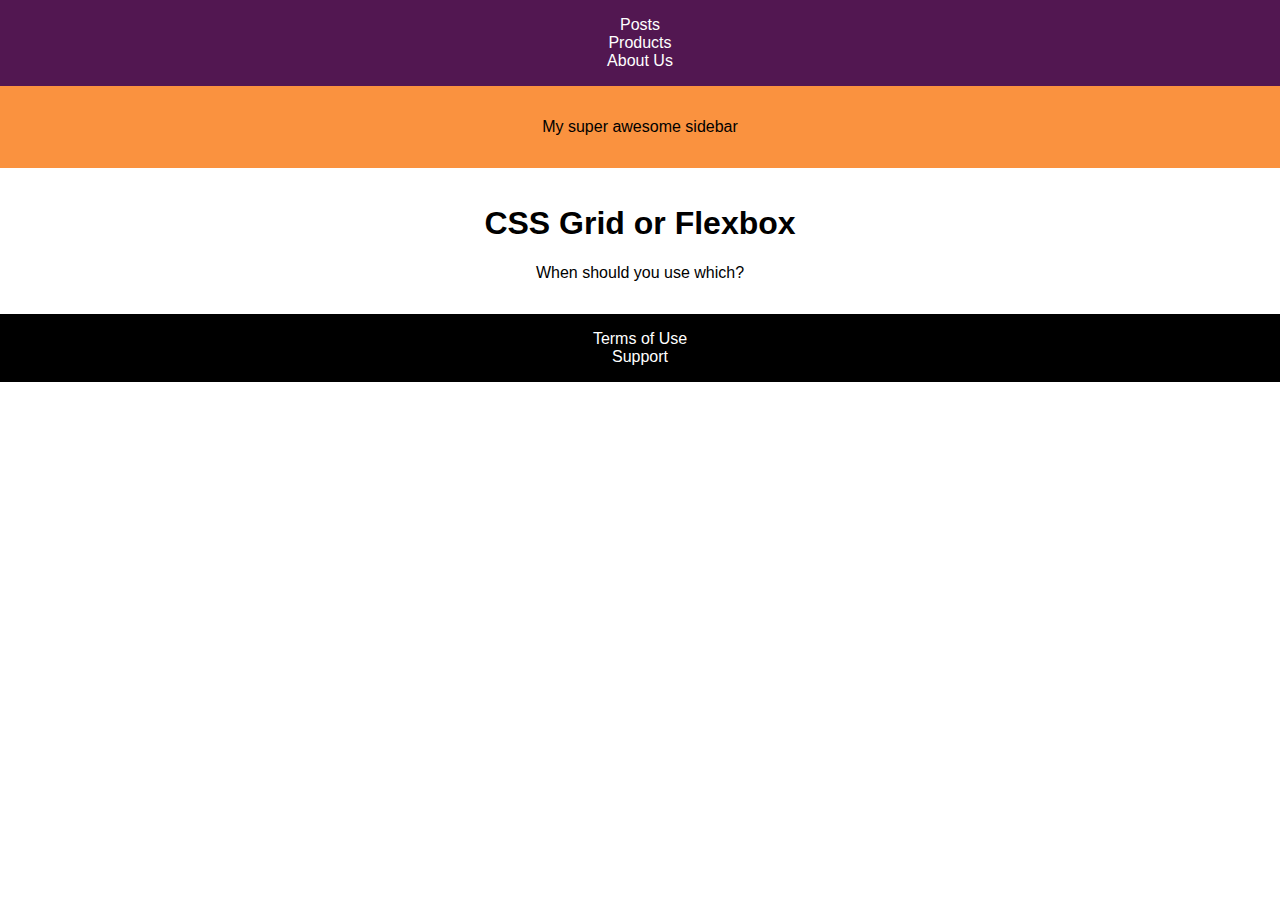
<file: 02 Exemple/grid-01/index.html>
<!DOCTYPE html>
<html lang="en">
<head>
    <meta charset="UTF-8">
    <meta name="viewport" content="width=device-width, initial-scale=1.0">
    <meta http-equiv="X-UA-Compatible" content="ie=edge">
    <title>CSS Course</title>
    <link rel="stylesheet" href="main.css">
</head>
<body>
    <header>
        <ul class="navigation-list">
            <li class="navigation-item"><a href="#">Posts</a></li>
            <li class="navigation-item"><a href="#">Products</a></li>
            <li class="navigation-item"><a href="#">About Us</a></li>
        </ul>
    </header>
    <aside>
        <p>My super awesome sidebar</p>
    </aside>
    <main>
        <h1>CSS Grid or Flexbox
        </h1>
        <p>When should you use which?</p>
    </main>
    <footer>
        <ul class="navigation-list">
            <li class="navigation-item"><a href="#">Terms of Use</a></li>
            <li class="navigation-item"><a href="#">Support</a></li>
        </ul>
    </footer>
</body>
</html>
</file>
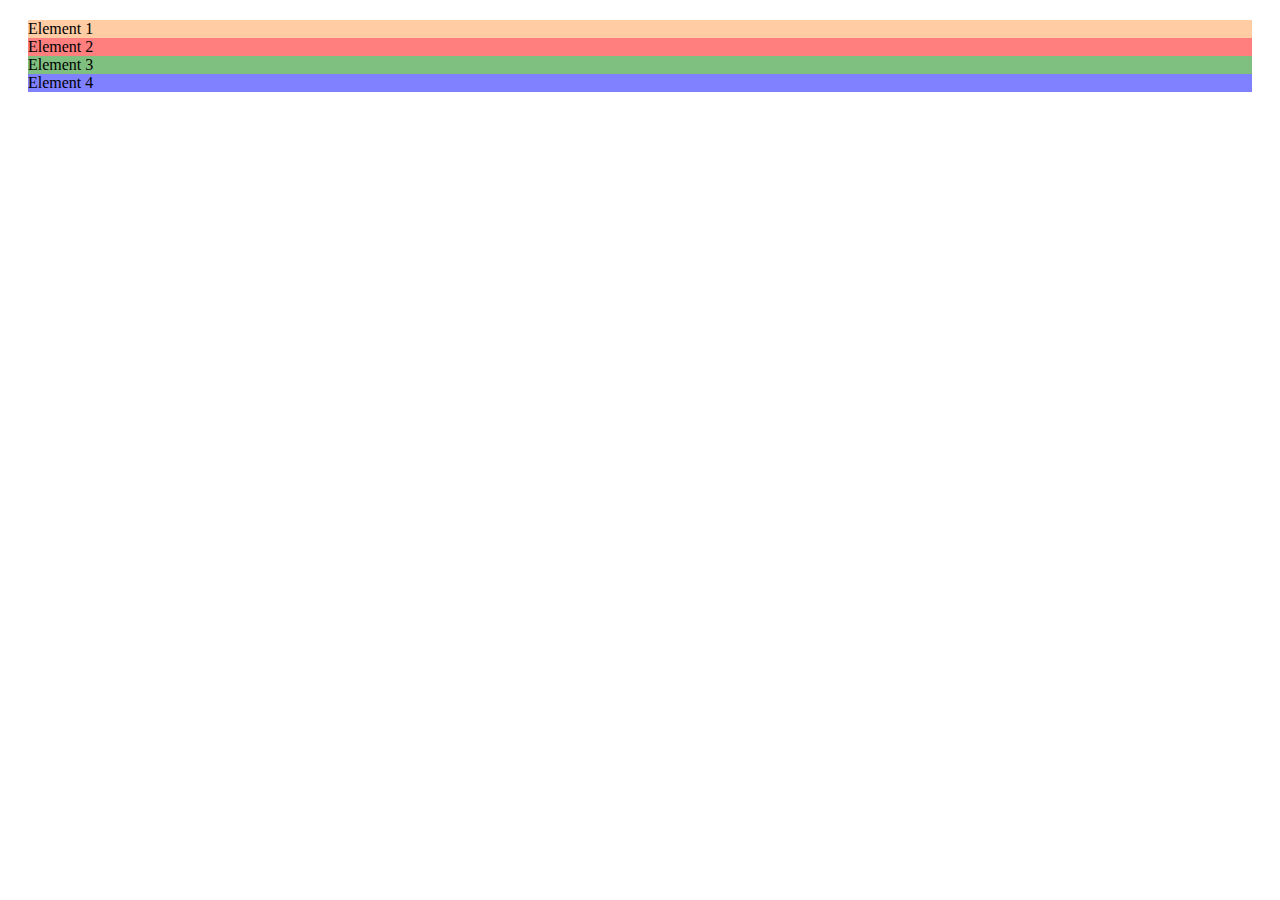
<file: 02 Exemple/grid-02/index.html>
<!DOCTYPE html>
<html lang="en">
<head>
    <meta charset="UTF-8">
    <meta name="viewport" content="width=device-width, initial-scale=1.0">
    <meta http-equiv="X-UA-Compatible" content="ie=edge">
    <title>CSS Course</title>
    <link rel="stylesheet" href="main.css">
</head>
<body>
    <div class="container">
        <div class="el1">Element 1</div>
        <div class="el2">Element 2</div>
        <div class="el3">Element 3</div>
        <div class="el4">Element 4</div>
    </div>
</body>
</html>
</file>
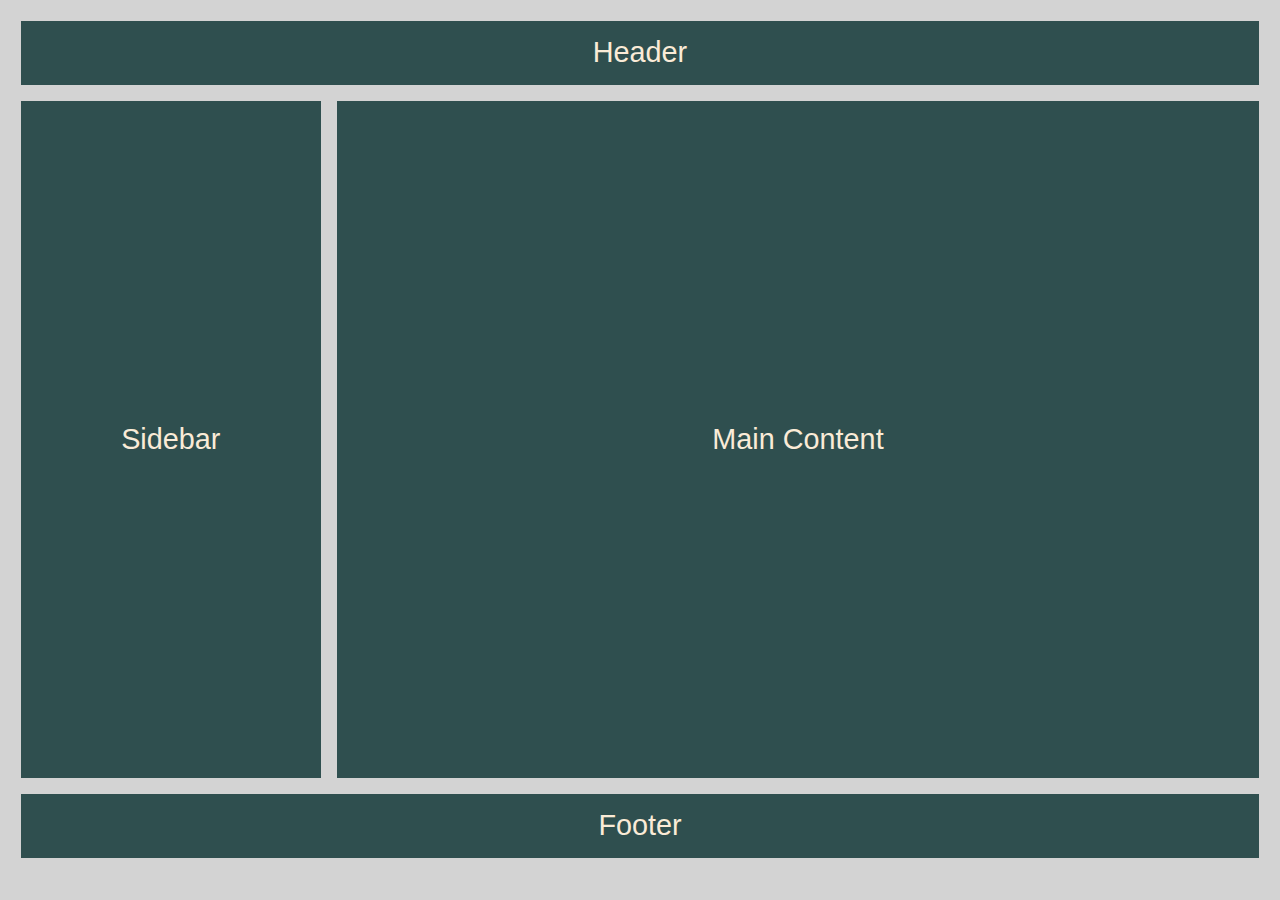
<file: 03 Exercitii/Exercitiu 1/index.html>
<!DOCTYPE html>
<html>
<head>
    <meta charset="utf-8" />
    <meta http-equiv="X-UA-Compatible" content="IE=edge">
    <title>Exercitiu 1</title>
    <meta name="viewport" content="width=device-width, initial-scale=1">
    <link rel="stylesheet" type="text/css" media="screen" href="style.css" />
</head>
<body>
    <div class="wrapper">
        <div class="header">Header</div>
        <div class="side">Sidebar</div>
        <div class="main_content">Main Content</div>
        <div class="footer">Footer</div>
    </div>
</body>
</html>
</file>
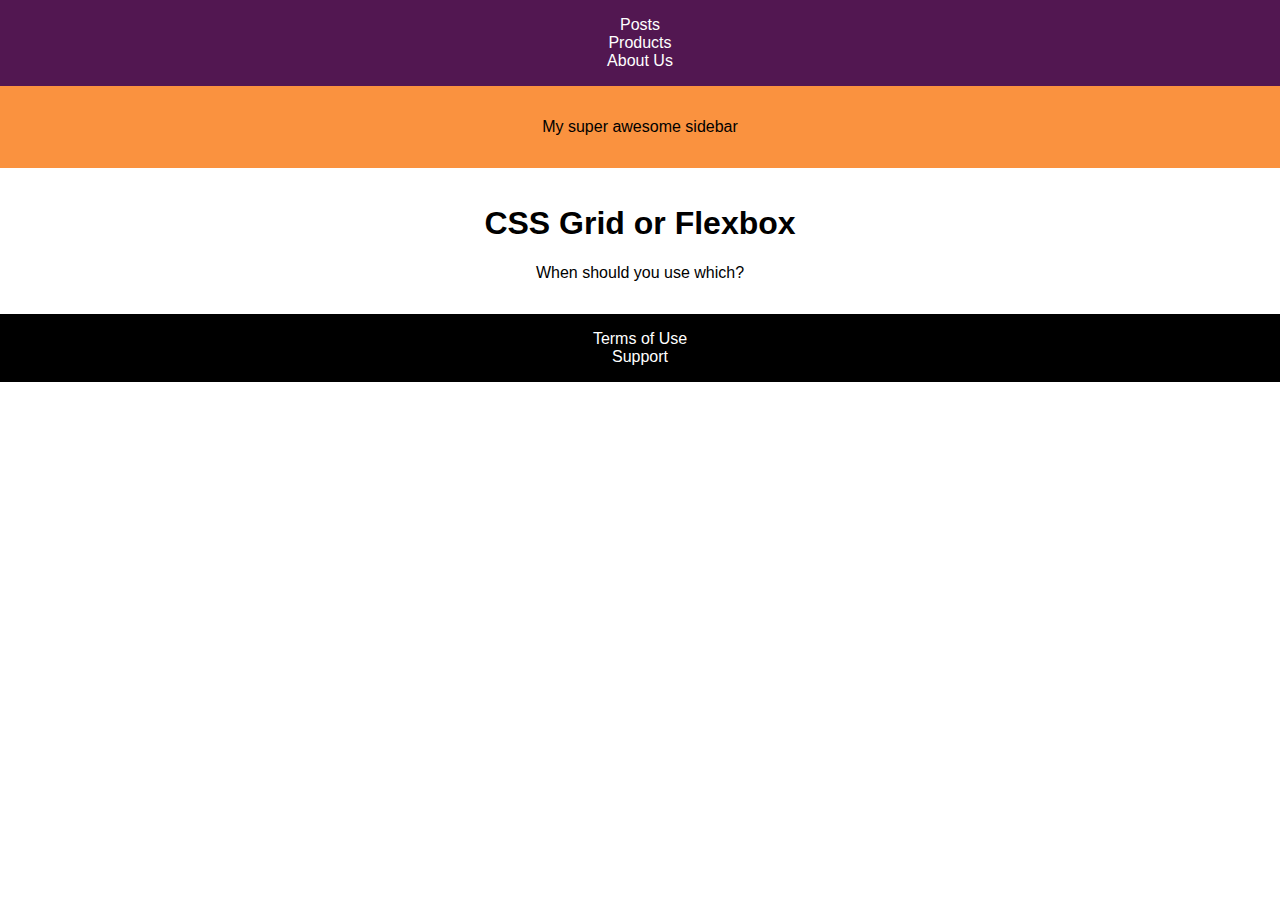
<file: 03 Exercitii/Proba/index.html>
<!DOCTYPE html>
<html lang="en">
<head>
    <meta charset="UTF-8">
    <meta name="viewport" content="width=device-width, initial-scale=1.0">
    <meta http-equiv="X-UA-Compatible" content="ie=edge">
    <title>CSS Course</title>
    <link rel="stylesheet" href="main.css">
</head>
<body>
    <header>
        <ul class="navigation-list">
            <li class="navigation-item"><a href="#">Posts</a></li>
            <li class="navigation-item"><a href="#">Products</a></li>
            <li class="navigation-item"><a href="#">About Us</a></li>
        </ul>
    </header>
    <aside>
        <p>My super awesome sidebar</p>
    </aside>
    <main>
        <h1>CSS Grid or Flexbox
        </h1>
        <p>When should you use which?</p>
    </main>
    <footer>
        <ul class="navigation-list">
            <li class="navigation-item"><a href="#">Terms of Use</a></li>
            <li class="navigation-item"><a href="#">Support</a></li>
        </ul>
    </footer>
</body>
</html>
</file>
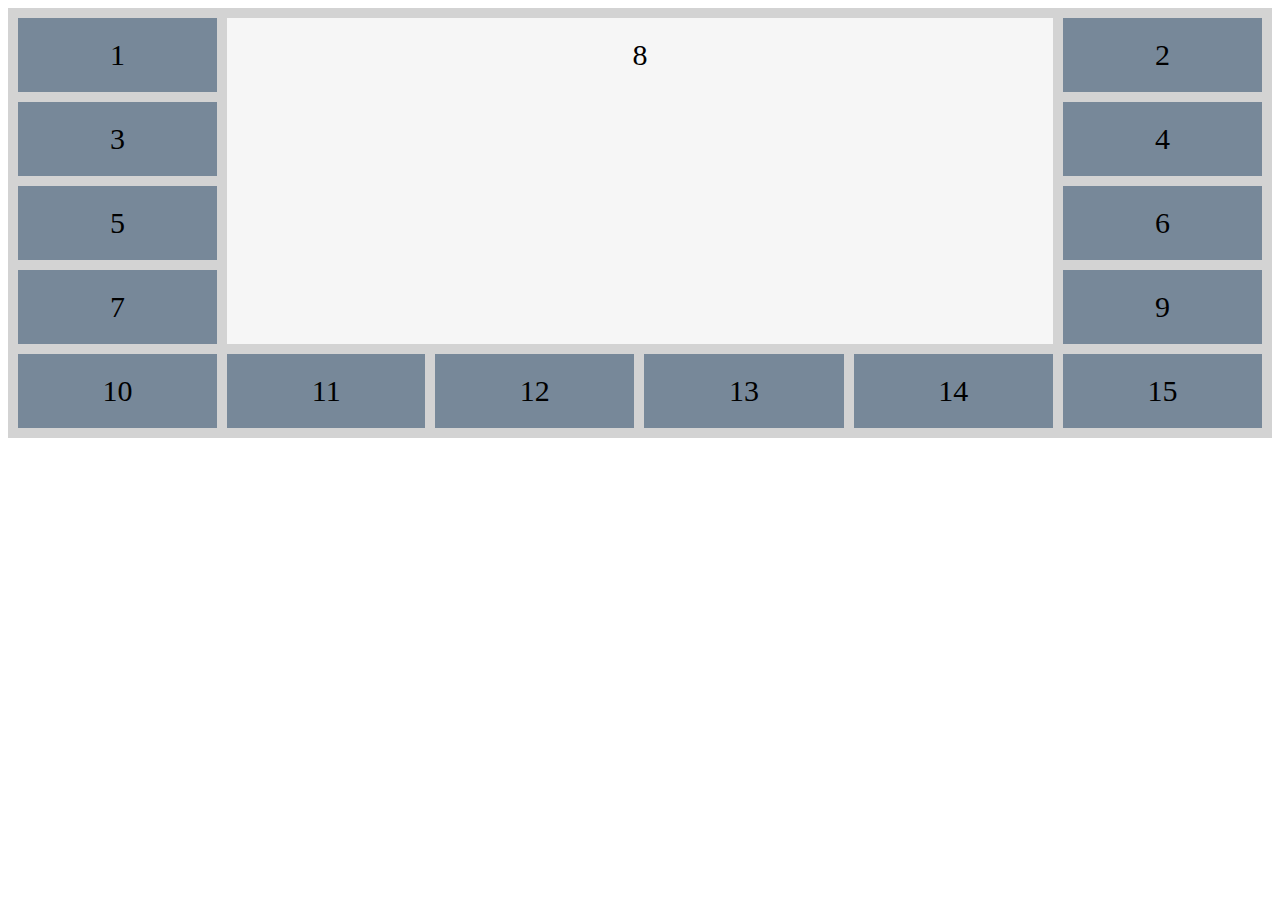
<file: 02 Exemple/grid-04 (items)/area/index.html>
<!DOCTYPE html>
<html>
<head>
    <meta charset="utf-8" />
    <meta http-equiv="X-UA-Compatible" content="IE=edge">
    <title>Grid-area</title>
    <meta name="viewport" content="width=device-width, initial-scale=1">
    <link rel="stylesheet" type="text/css" media="screen" href="main.css" />
</head>
<body>
    <div class="grid-container">
        <div class="item1">1</div>
        <div class="item2">2</div>
        <div class="item3">3</div>  
        <div class="item4">4</div>
        <div class="item5">5</div>
        <div class="item6">6</div>
        <div class="item7">7</div>
        <div class="item8">8</div>  
        <div class="item9">9</div>
        <div class="item10">10</div>
        <div class="item11">11</div>
        <div class="item12">12</div>
        <div class="item13">13</div>
        <div class="item14">14</div>
        <div class="item15">15</div>
      </div>
</body>
</html>
</file>
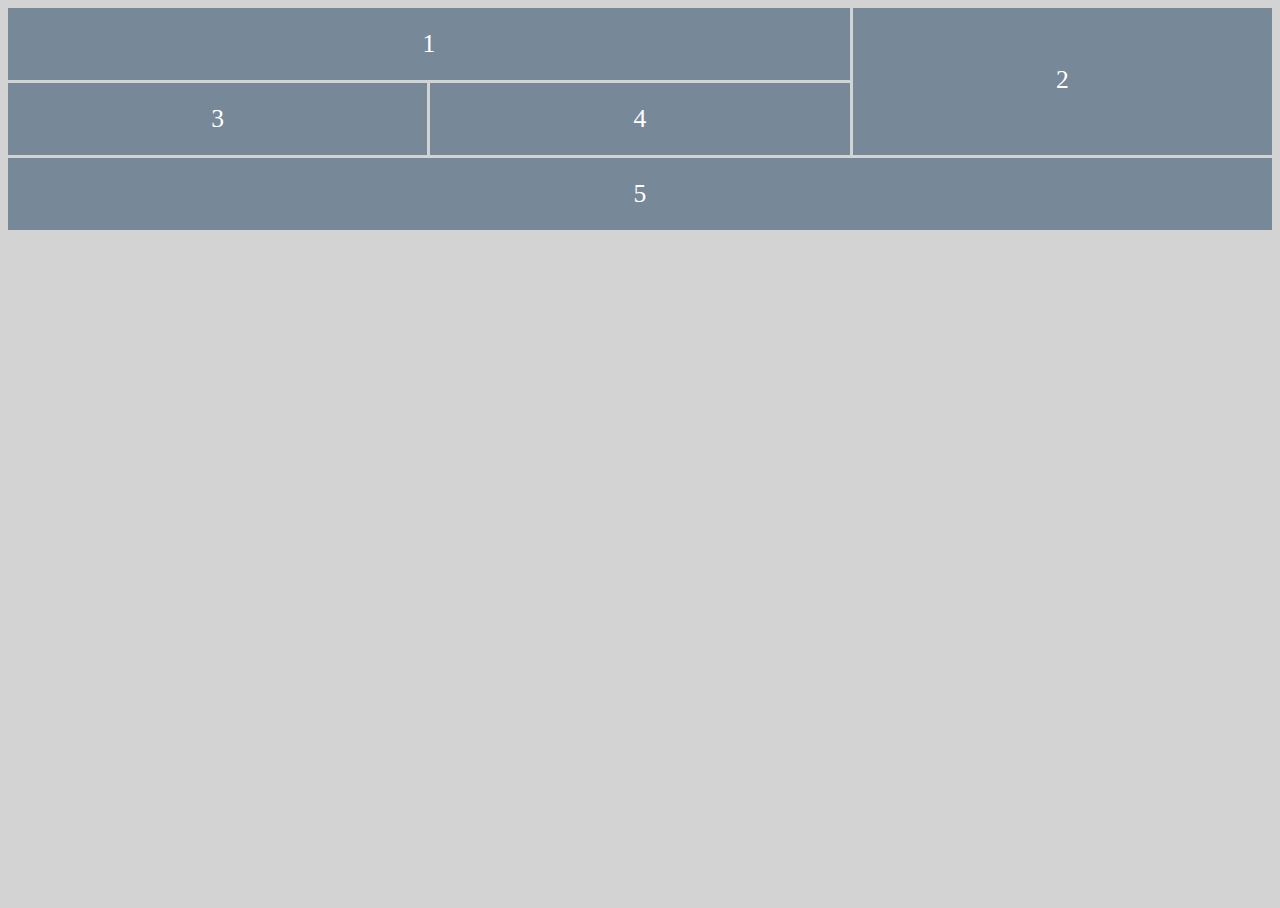
<file: 02 Exemple/grid-04 (items)/col-row/index.html>
<!DOCTYPE html>
<html>
<head>
    <meta charset="utf-8" />
    <meta http-equiv="X-UA-Compatible" content="IE=edge">
    <title>Grid Items</title>
    <meta name="viewport" content="width=device-width, initial-scale=1">
    <link rel="stylesheet" type="text/css" media="screen" href="style.css" />
</head>
<body>
    <div class="wrapper">
        <div class="one">1</div>
        <div class="two">2</div>
        <div class="three">3</div>
        <div class="four">4</div>
        <div class="five">5</div>
    </div>
</body>
</html>
</file>
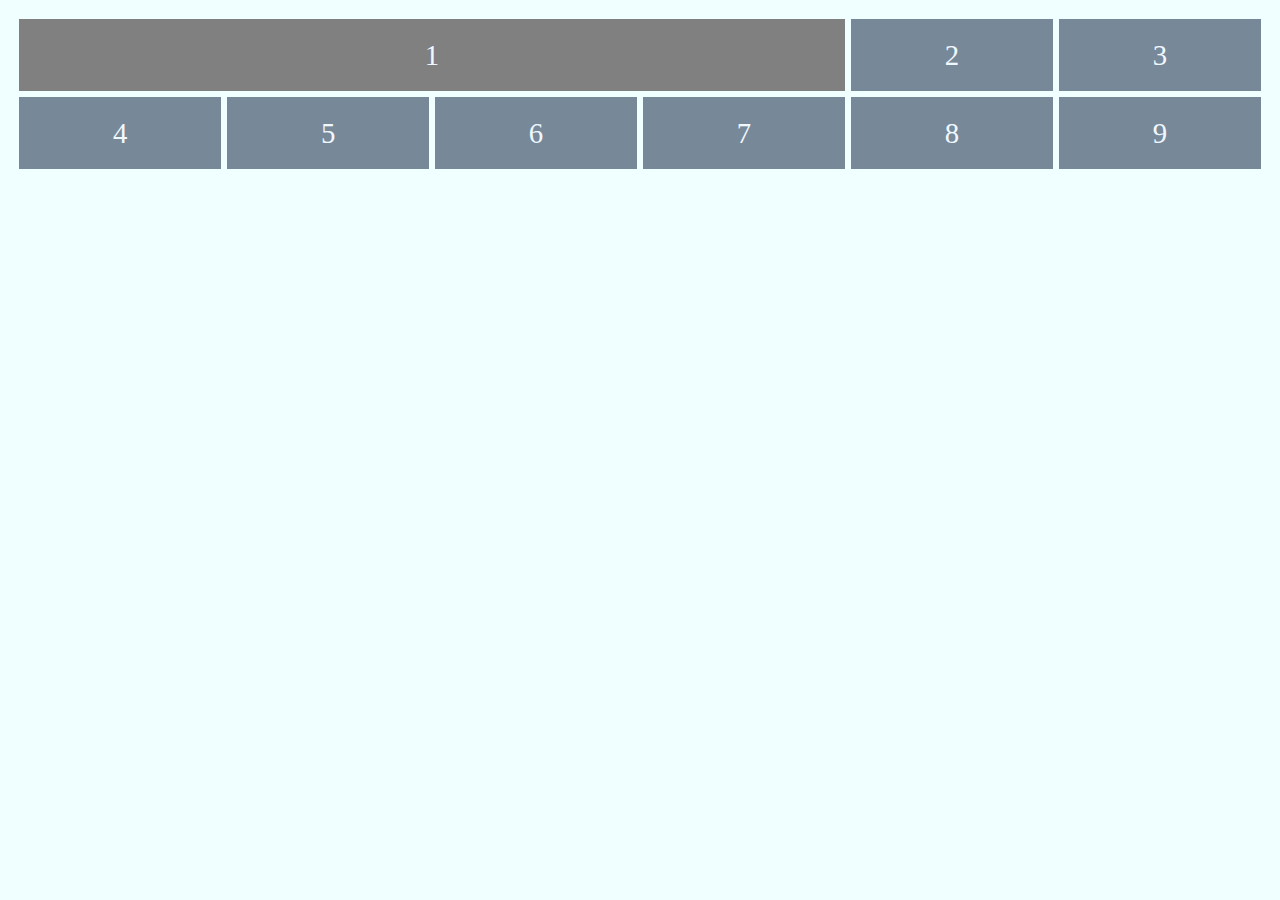
<file: 02 Exemple/grid-04 (items)/col/index.html>
<!DOCTYPE html>
<html>
<head>
    <meta charset="utf-8" />
    <meta http-equiv="X-UA-Compatible" content="IE=edge">
    <title>Grid Column</title>
    <meta name="viewport" content="width=device-width, initial-scale=1">
    <link rel="stylesheet" type="text/css" media="screen" href="main.css" />
</head>
<body>
    <div class="list1">1</div>
    <div class="list">2</div>
    <div class="list">3</div>
    <div class="list">4</div>
    <div class="list">5</div>
    <div class="list">6</div>
    <div class="list">7</div>
    <div class="list">8</div>
    <div class="list">9</div>
</body>
</html>
</file>
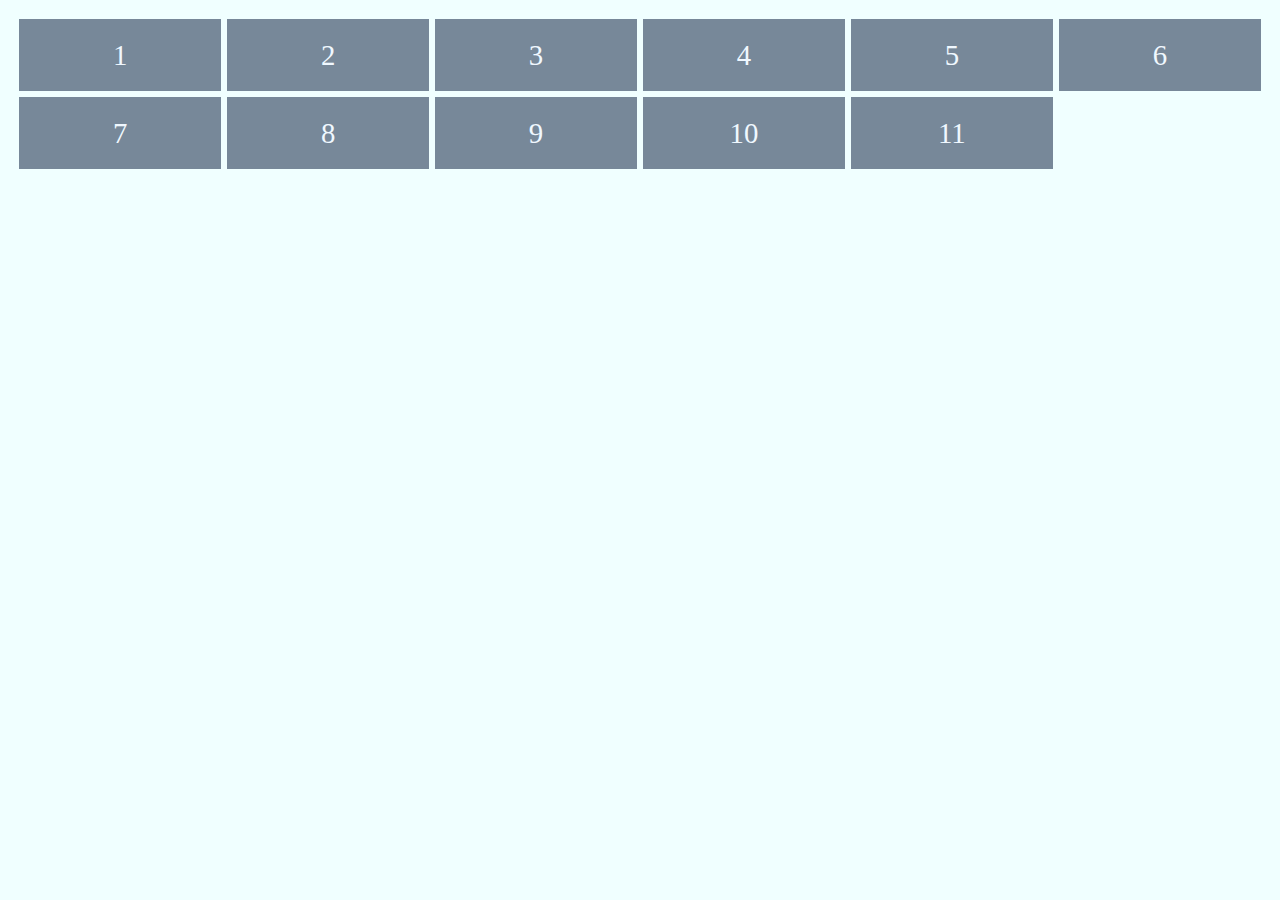
<file: 02 Exemple/grid-04 (items)/row/index.html>
<!DOCTYPE html>
<html>
<head>
    <meta charset="utf-8" />
    <meta http-equiv="X-UA-Compatible" content="IE=edge">
    <title>Grid Row</title>
    <meta name="viewport" content="width=device-width, initial-scale=1">
    <link rel="stylesheet" type="text/css" media="screen" href="main.css" />
</head>
<body>
    <div class="item1">1</div>
    <div class="item2">2</div>
    <div class="item3">3</div>
    <div class="item4">4</div>
    <div class="item5">5</div>
    <div class="item6">6</div>
    <div class="item7">7</div>
    <div class="item8">8</div>
    <div class="item9">9</div>
    <div class="item10">10</div>
    <div class="item11">11</div>
</body>
</html>
</file>
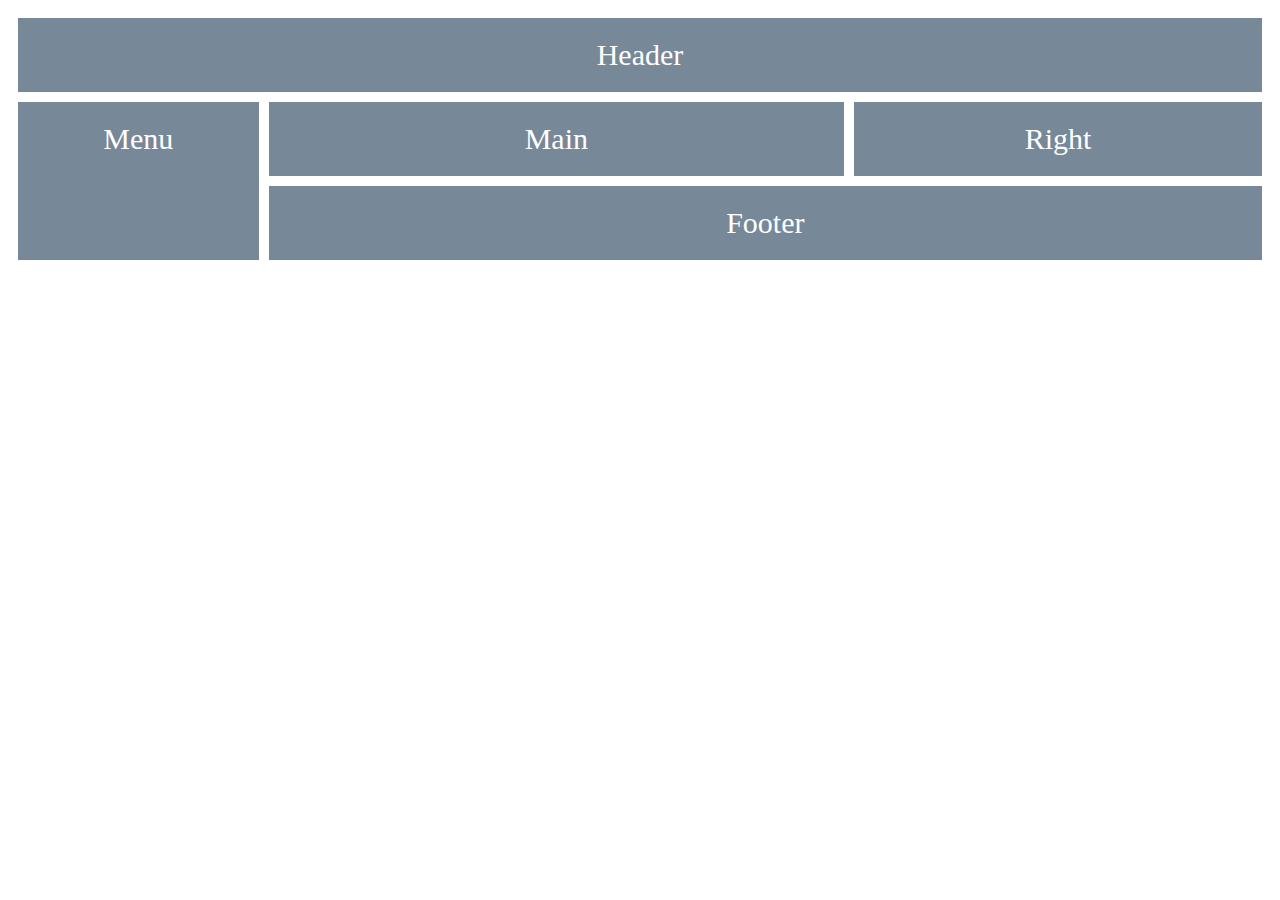
<file: 02 Exemple/grid-04 (items)/area/Naming area/index.html>
<!DOCTYPE html>
<html>
<head>
    <meta charset="utf-8" />
    <meta http-equiv="X-UA-Compatible" content="IE=edge">
    <title>Naming grid-area</title>
    <meta name="viewport" content="width=device-width, initial-scale=1">
    <link rel="stylesheet" type="text/css" media="screen" href="main.css" />
</head>
<body>
    <div class="grid-container">
        <div class="item1">Header</div>
        <div class="item2">Menu</div>
        <div class="item3">Main</div>  
        <div class="item4">Right</div>
        <div class="item5">Footer</div>
      </div>
</body>
</html>
</file>
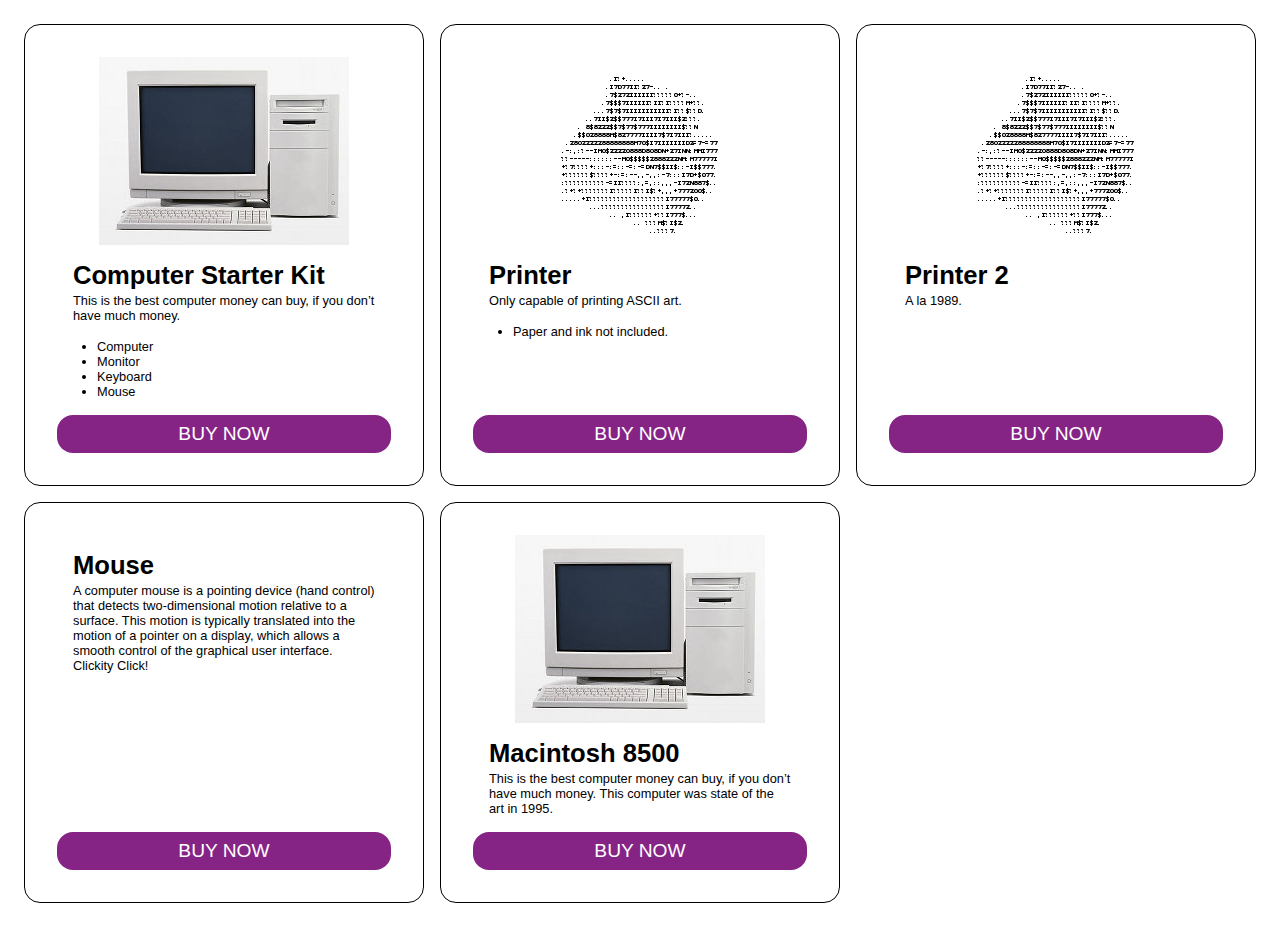
<file: 01 Introducere/grid-explained(cards).html>
<!DOCTYPE html>
<html>
  <head>
    <title>CSS Grid & Flexbox</title>
    <link rel="stylesheet" href="css-for-grid-explained.css">
  </head>
  <body>
    <main class="deals">
      <article class="sale-item">
        <h1>Computer Starter Kit</h1>
        <p>This is the best computer money can buy, if you don’t have much money.</p>
        <ul>
          <li>Computer</li>
          <li>Monitor</li>
          <li>Keyboard</li>
          <li>Mouse</li>
        </ul>
        <img src="imgs/computer.jpg" alt="You get: a white computer with matching peripherals">
        <button>BUY NOW</button>
      </article>

      <article class="sale-item">
        <h1>Printer</h1>
        <p>Only capable of printing ASCII art.</p>
        <ul>
          <li>Paper and ink not included.</li>
        </ul>
        <img src="imgs/printer.png"
         alt="You get: a dot-matrix printer.">
         <button>BUY NOW</button>
       </article>

       <article class="sale-item">
         <h1>Printer 2</h1>
         <p>A la 1989.</p>
         <img src="imgs/printer.png"
         alt="You get: a dot-matrix printer.">
         <button>BUY NOW</button>
       </article>

       <article class="sale-item">
         <h1>Mouse</h1>
         <p>A computer mouse is a pointing device (hand control) that detects two-dimensional motion relative to a surface. This motion is typically translated into the motion of a pointer on a display, which allows a smooth control of the graphical user interface. Clickity Click!</p>
         <button>BUY NOW</button>
       </article>

       <article class="sale-item">
         <h1>Macintosh 8500</h1>
         <p>This is the best computer money can buy, if you don’t have much money. This computer was state of the art in 1995.</p>
         <img src="imgs/computer.jpg"
         alt="You get: a white computer with matching peripherals.">
         <button>BUY NOW</button>
       </article>
     </main>
  </body>
</html>
</file>
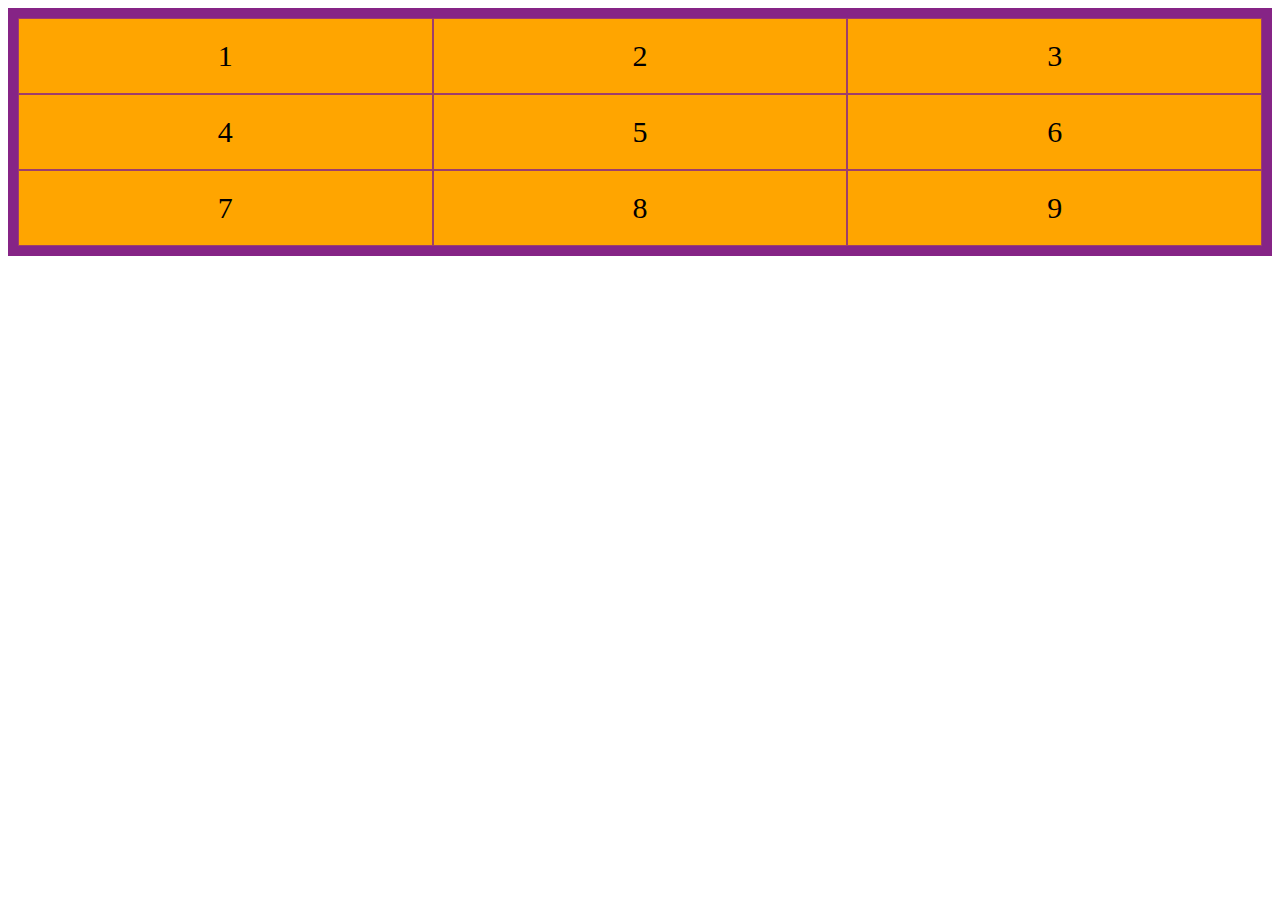
<file: 01 Introducere/grid-layout-tip_tabel.html>
<!DOCTYPE html>
<html>
<head>
    <meta charset="utf-8" />
    <meta http-equiv="X-UA-Compatible" content="IE=edge">
    <title>Page Title</title>
    <meta name="viewport" content="width=device-width, initial-scale=1">
    <style>
        .grid-container {
            display: grid;
            grid-template-columns: auto auto auto;
            background-color: #862486;
            padding: 10px;
        }
        .grid-item {
            background-color: orange;
            border: 1px solid rgba(134, 36, 134, 0.8);
            color: black;
            padding: 20px;
            font-size: 30px;
            text-align: center;
        }
    </style>
</head>
<body>
    <div class="grid-container">
        <div class="grid-item">1</div>
        <div class="grid-item">2</div>
        <div class="grid-item">3</div>  
        <div class="grid-item">4</div>
        <div class="grid-item">5</div>
        <div class="grid-item">6</div>  
        <div class="grid-item">7</div>
        <div class="grid-item">8</div>
        <div class="grid-item">9</div>  
      </div>
</body>
</html>
</file>
<file: 02 Exemple/grid-01/main.css>
* {
    box-sizing: border-box;
}

body {
    font-family: sans-serif;
    margin: 0;
}

header,
aside,
main,
footer {
    padding: 16px;
    text-align: center;
}

header {
    background: #521751;
}

aside {
    background: #fa923f;
}

footer {
    background: black;
}

.navigation-list {
    list-style: none;
    margin: 0;
    padding: 0;
}

.navigation-item a {
    text-decoration: none;
    color: white;
}

.navigation-item a:hover,
.navigation-item a:active {
    color: #fa923f;
}
</file>
<file: 02 Exemple/grid-02/main.css>
.container {
    margin: 20px;
}

.el1 {
    background: rgba(255, 154, 72, 0.5);
}

.el2 {
    background: rgba(255, 0, 0, 0.5);
}

.el3 {
    background: rgba(0, 128, 0, 0.5);
}

.el4 {
    background: rgba(0, 4, 255, 0.5);
}
</file>
<file: 03 Exercitii/Exercitiu 1/style.css>
html {
    box-sizing: border-box;
}

body {
    margin: 1.3rem;
    padding: 0;
    background-color: lightgray;
}

.wrapper {
    display: grid;
    grid-template-columns: 300px 1fr;
    grid-template-rows: 4rem auto 4rem;
    height: 93vh;
    grid-gap: 1rem;
    grid-template-areas: "header header" "side main" "footer footer"
}

.wrapper > div {
    background-color: darkslategray;
    color: antiquewhite;
    font-family: 'Segoe UI', Tahoma, Geneva, Verdana, sans-serif;
    font-size: 1.8rem;
    display: flex;
    justify-content: center;
    align-items: center;
    height: 100%;
}

.header {
    grid-area: header;
}

.side {
    grid-area: side;
}

.main_content {
    grid-area: main;
}

.footer {
    grid-area: footer;
}
</file>
<file: 03 Exercitii/Proba/main.css>
* {
    box-sizing: border-box;
}

body {
    font-family: sans-serif;
    margin: 0;
    display: grid;
}

header,
aside,
main,
footer {
    padding: 1rem;
    text-align: center;
}

header {
    background: #521751;
}

aside {
    background: #fa923f;
}

footer {
    background: black;
}

.navigation-list {
    list-style: none;
    margin: 0;
    padding: 0;
}

.navigation-item a {
    text-decoration: none;
    color: white;
}

.navigation-item a:hover,
.navigation-item a:active {
    color: #fa923f;
}
</file>
<file: 02 Exemple/grid-04 (items)/area/main.css>
.grid-container {
    display: grid;
    grid-template-columns: auto auto auto auto auto auto;
    grid-gap: 10px;
    background-color: lightgray;
    padding: 10px;
  }
  
  .grid-container > div {
    background-color: lightslategray;
    text-align: center;
    padding: 20px 0;
    font-size: 30px;
  }
  
  .item8 {
    grid-area: 1 / 2 / 5 / 6;
    background-color: rgba(255, 255, 255, 0.8) !important;
  }
</file>
<file: 02 Exemple/grid-04 (items)/col-row/style.css>
html {
    box-sizing: border-box;
    height: 100%;
}

body {
    height: 100%;
    background-color: lightgray;
}

.wrapper {
    display: grid;
    grid-template-columns: 1fr 1fr 1fr;
    grid-template-rows: 4.5rem 4.5rem 4.5rem;
    grid-gap: 3px;
}

.wrapper > div {
    background-color: lightslategray;
    text-align: center;
    color: #fff;
    font-size: 1.6rem;
    line-height: 4.5rem;
}

.one {
    grid-column-start: 1;
    grid-column-end: 3;
}

.two {
    grid-column-start: 3;
    grid-column-end: 4;
    grid-row-start: 1;
    grid-row-end: 3;
    line-height: 9rem !important;
}

.five {
    grid-column-start: 1;
    grid-column-end: 4;
}
</file>
<file: 02 Exemple/grid-04 (items)/col/main.css>
body {
    margin: 1.2rem;
    display: grid;
    grid-template-columns: repeat(6, 1fr);
    grid-template-rows: 4.5rem 4.5rem;
    grid-gap: 6px;
    background-color: azure;
}

div {
    background-color: lightslategray;
    color: aliceblue;
    font-size: 1.8rem;
    text-align: center;
    line-height: 4.5rem;
}

.list1 {
    grid-column-start: 1;
    grid-column-end: 5;
    background-color: gray;
}
</file>
<file: 02 Exemple/grid-04 (items)/row/main.css>
body {
    margin: 1.2rem;
    display: grid;
    grid-template-columns: repeat(6, 1fr);
    grid-template-rows: 4.5rem 4.5rem;
    grid-gap: 6px;
    background-color: azure;
}

div {
    background-color: lightslategray;
    color: aliceblue;
    font-size: 1.8rem;
    text-align: center;
    line-height: 4.5rem;
}

.list1 {
    /*grid-column-start: 1;
    grid-column-end: 5;*/

    grid-column: 1 / 5;

    /*grid-row-start: 1;
    grid-row-end: 3;*/

    grid-row: 1 / span 2;
    
    line-height: 9rem !important;
    background-color: gray;
}
</file>
<file: 02 Exemple/grid-04 (items)/area/Naming area/main.css>
html {
    box-sizing: border-box;
    height: 100%;
}

.grid-container {
    display: grid;
    grid-template-areas:
        'header header header header header header'
        'menu main main main right right'
        'menu footer footer footer footer footer';
    grid-gap: 10px;
    background-color: rgba(255, 255, 255, 0.8);
    padding: 10px;
}

.grid-container > div {
    color: #fff;   
    background-color: lightslategray;
    text-align: center;
    padding: 20px 0;
    font-size: 30px;
}

.item1 { grid-area: header; }
.item2 { grid-area: menu; }
.item3 { grid-area: main; }
.item4 { grid-area: right; }
.item5 { grid-area: footer; }
</file>
<file: 01 Introducere/css-for-grid-explained.css>
* {
  box-sizing: border-box;
}
body {
  padding: 1rem;
}

/* Just for the fallback layout */

main {
  max-width: 500px;
  margin: 0 auto;
}
article {
  margin: 1rem 0;
}

/* Now lets do a Grid-based layout */

@supports (display: grid) {
  main {
    max-width: 10000px;
    margin: 0;
  }
  article {
    margin: 0;
  }
  .deals {
    display: grid;
    grid-template-columns: repeat(auto-fit, minmax(300px, 1fr));
    grid-gap: 1rem;
  }
}

.deals {
  font-family: Avenir, Roboto, Helvetica, san-serif;
  font-size: 80%;
}
.sale-item {
  display: flex;
  flex-flow: column;
  border:  1px solid black;
  border-radius: 1rem;
  padding: 2rem;
}
.sale-item > h1 {
  margin: 1rem 1rem 0;
}
.sale-item > ul {
  margin: 0 0 1rem;
}
.sale-item > p {
  margin: 0.25em 1rem 1rem;
}
.sale-item > img {
  order: -1;
  align-self: center;
}
.sale-item > button {
  margin-top: auto;
  background: #862486;
  color: white;
  padding: 0.5rem;
  border: none;
  border-radius: 1rem;
  font-size: 1.2rem;
}
</file>
